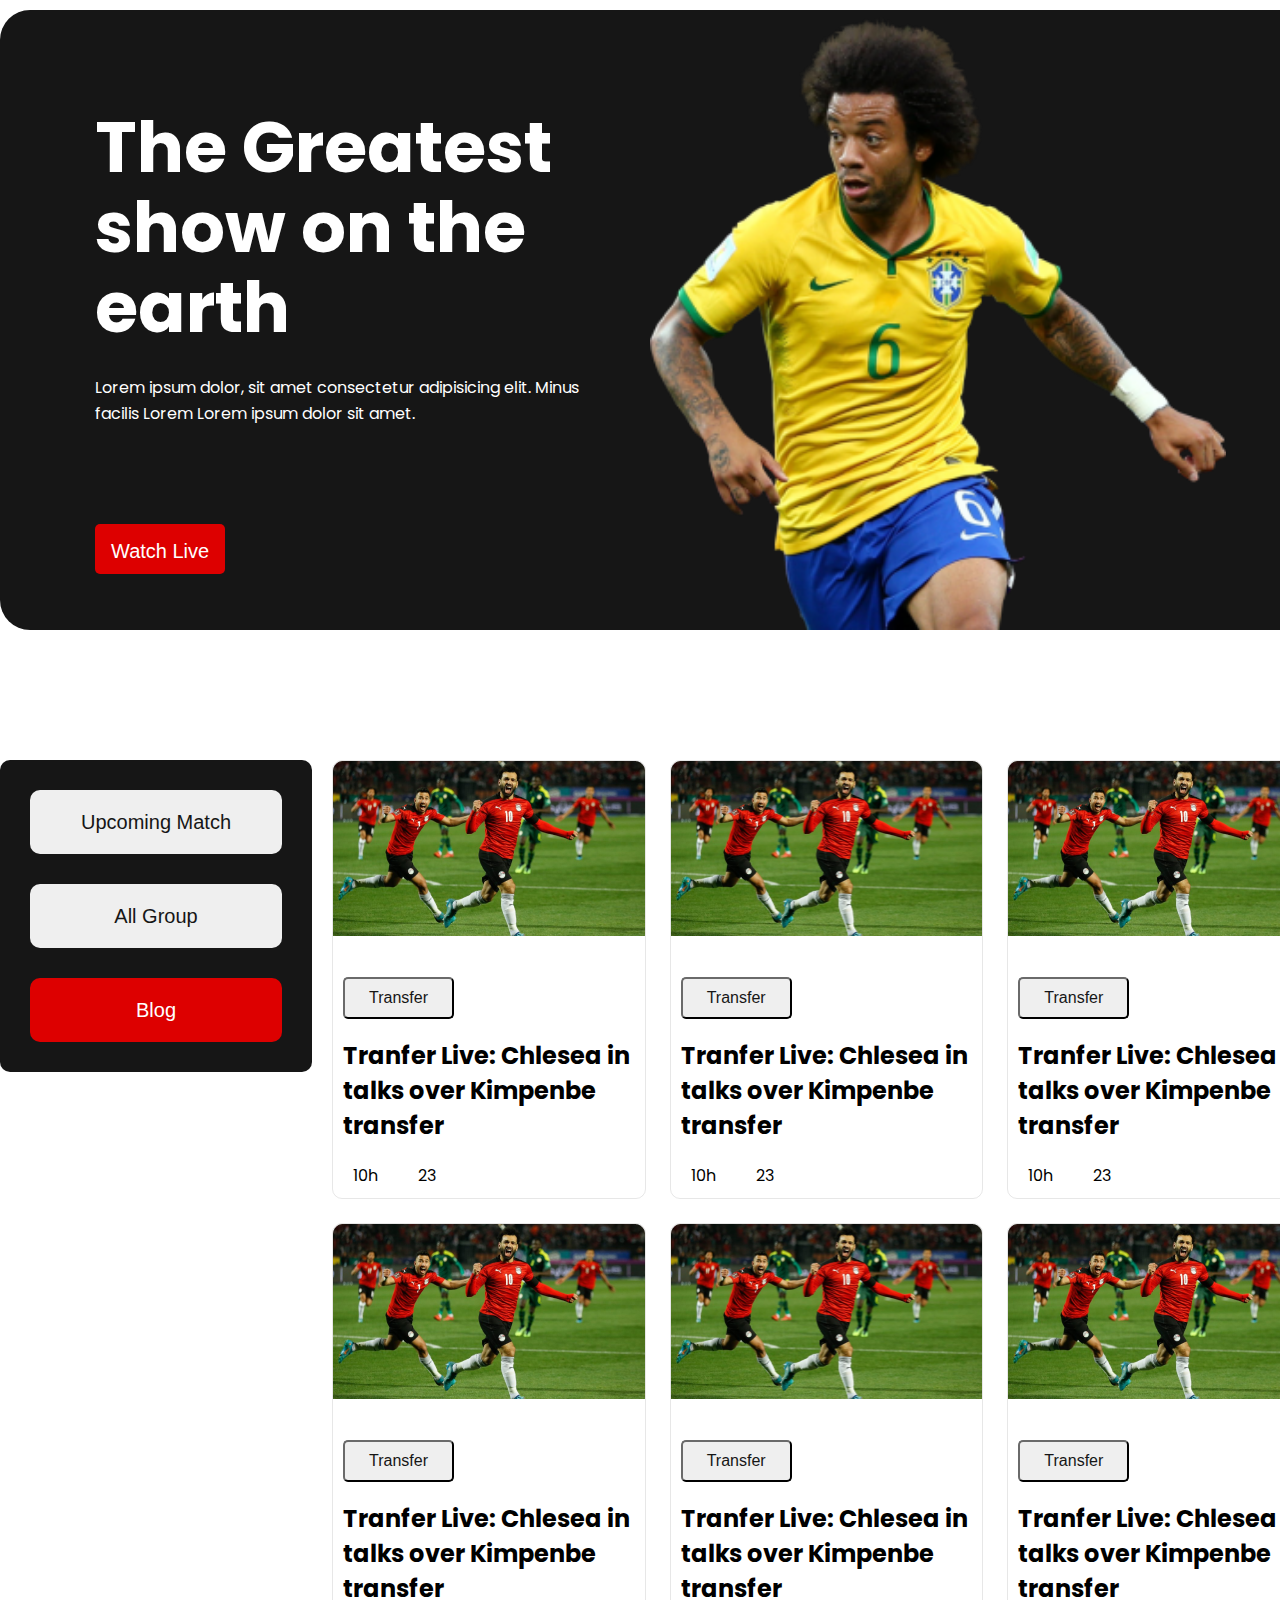
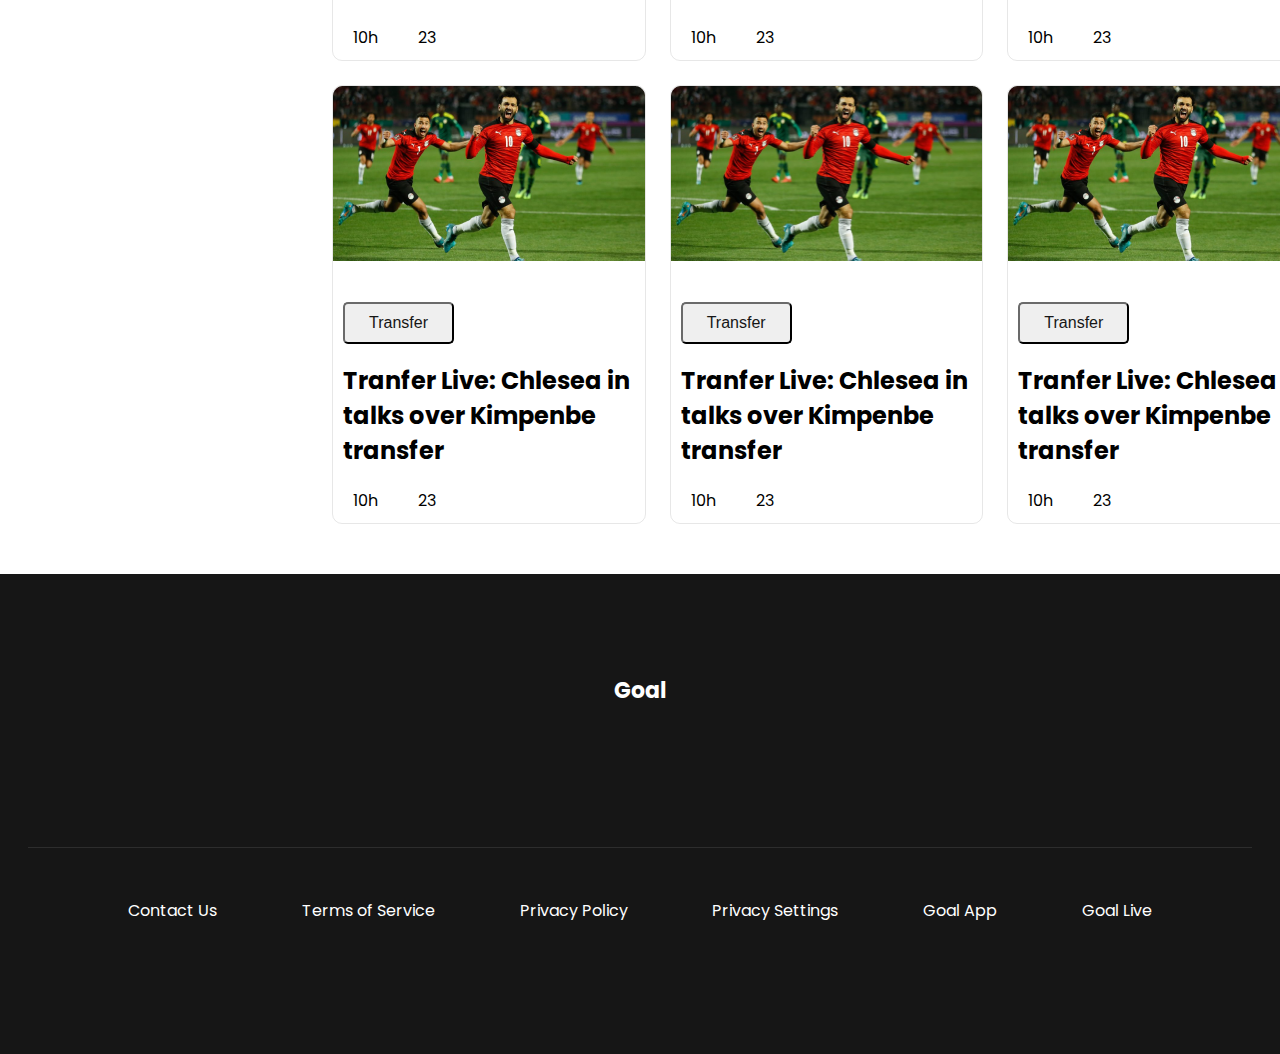
<file: index.html>
<!DOCTYPE html>
<html lang="en">

<head>
    <meta charset="UTF-8">
    <meta http-equiv="X-UA-Compatible" content="IE=edge">
    <meta name="viewport" content="width=device-width, initial-scale=1.0">
    <title>World cup</title>
    <!-- font awesome cdn -->
    <link rel="stylesheet" href="https://cdnjs.cloudflare.com/ajax/libs/font-awesome/6.1.1/css/all.min.css"
        integrity="sha512-KfkfwYDsLkIlwQp6LFnl8zNdLGxu9YAA1QvwINks4PhcElQSvqcyVLLD9aMhXd13uQjoXtEKNosOWaZqXgel0g=="
        crossorigin="anonymous" referrerpolicy="no-referrer" />

    <!-- stylesheet link -->
    <link rel="stylesheet" href="styles/style.css">

</head>

<body>
    <!--Header Starts-->
    <header class="container">
        <div class="header-text">
            <h1 class="main-header-text">The Greatest show on the earth</h1>
            <h5 class="sub-header-text">Lorem ipsum dolor, sit amet consectetur adipisicing elit. Minus facilis Lorem
                Lorem ipsum dolor sit amet.

            </h5>
            <button class="header-btn"><a href="#">Watch Live <span class="long-btn">on YouTube
                    </span><i class="fa-solid fa-arrow-right-long"></i></i></a></button>
        </div>
        <div class="header-image">
            <img src="images/Banner Image.png" alt="">
        </div>
    </header>

    <!-- Header Ends -->
    <!-- Main Section Starts -->
    <main class="blog-container container">


        <aside class="nav-panel">
            <button class="nav-item "><a href="upcoming-match.html">Upcoming Match</a></button>
            <button class="nav-item">All Group</button>
            <button class="nav-item colored"><a href="index.html">Blog</a></button>
        </aside>


        <div class="blogs">
            <div class="blog">
                <div class="blog-thumbnail">
                    <img src="images/Blog Image.png" alt="">
                </div>
                <div class="blog-info">
                    <button class="blog-btn">Transfer</button>
                    <h2 class="blog-title">Tranfer Live: Chlesea in talks over Kimpenbe transfer</h2>
                    <div class="blog-icon">
                        <div class="blog-duration">
                            <i class="fa-regular fa-clock"></i><span>10h</span>
                        </div>
                        <div class="blog-comments">
                            <i class="fa-solid fa-message"></i><span>23</span>
                        </div>
                    </div>
                </div>
            </div>
            <div class="blog">
                <div class="blog-thumbnail">
                    <img src="images/Blog Image.png" alt="">
                </div>
                <div class="blog-info">
                    <button class="blog-btn">Transfer</button>
                    <h2 class="blog-title">Tranfer Live: Chlesea in talks over Kimpenbe transfer</h2>
                    <div class="blog-icon">
                        <div class="blog-duration">
                            <i class="fa-regular fa-clock"></i><span>10h</span>
                        </div>
                        <div class="blog-comments">
                            <i class="fa-solid fa-message"></i><span>23</span>
                        </div>
                    </div>
                </div>
            </div>
            <div class="blog">
                <div class="blog-thumbnail">
                    <img src="images/Blog Image.png" alt="">
                </div>
                <div class="blog-info">
                    <button class="blog-btn">Transfer</button>
                    <h2 class="blog-title">Tranfer Live: Chlesea in talks over Kimpenbe transfer</h2>
                    <div class="blog-icon">
                        <div class="blog-duration">
                            <i class="fa-regular fa-clock"></i><span>10h</span>
                        </div>
                        <div class="blog-comments">
                            <i class="fa-solid fa-message"></i><span>23</span>
                        </div>
                    </div>
                </div>
            </div>
            <div class="blog">
                <div class="blog-thumbnail">
                    <img src="images/Blog Image.png" alt="">
                </div>
                <div class="blog-info">
                    <button class="blog-btn">Transfer</button>
                    <h2 class="blog-title">Tranfer Live: Chlesea in talks over Kimpenbe transfer</h2>
                    <div class="blog-icon">
                        <div class="blog-duration">
                            <i class="fa-regular fa-clock"></i><span>10h</span>
                        </div>
                        <div class="blog-comments">
                            <i class="fa-solid fa-message"></i><span>23</span>
                        </div>
                    </div>
                </div>
            </div>
            <div class="blog">
                <div class="blog-thumbnail">
                    <img src="images/Blog Image.png" alt="">
                </div>
                <div class="blog-info">
                    <button class="blog-btn">Transfer</button>
                    <h2 class="blog-title">Tranfer Live: Chlesea in talks over Kimpenbe transfer</h2>
                    <div class="blog-icon">
                        <div class="blog-duration">
                            <i class="fa-regular fa-clock"></i><span>10h</span>
                        </div>
                        <div class="blog-comments">
                            <i class="fa-solid fa-message"></i><span>23</span>
                        </div>
                    </div>
                </div>
            </div>
            <div class="blog">
                <div class="blog-thumbnail">
                    <img src="images/Blog Image.png" alt="">
                </div>
                <div class="blog-info">
                    <button class="blog-btn">Transfer</button>
                    <h2 class="blog-title">Tranfer Live: Chlesea in talks over Kimpenbe transfer</h2>
                    <div class="blog-icon">
                        <div class="blog-duration">
                            <i class="fa-regular fa-clock"></i><span>10h</span>
                        </div>
                        <div class="blog-comments">
                            <i class="fa-solid fa-message"></i><span>23</span>
                        </div>
                    </div>
                </div>
            </div>
            <div class="blog last-blogs">
                <div class="blog-thumbnail">
                    <img src="images/Blog Image.png" alt="">
                </div>
                <div class="blog-info">
                    <button class="blog-btn">Transfer</button>
                    <h2 class="blog-title">Tranfer Live: Chlesea in talks over Kimpenbe transfer</h2>
                    <div class="blog-icon">
                        <div class="blog-duration">
                            <i class="fa-regular fa-clock"></i><span>10h</span>
                        </div>
                        <div class="blog-comments">
                            <i class="fa-solid fa-message"></i><span>23</span>
                        </div>
                    </div>
                </div>
            </div>
            <div class="blog last-blogs">
                <div class="blog-thumbnail">
                    <img src="images/Blog Image.png" alt="">
                </div>
                <div class="blog-info">
                    <button class="blog-btn">Transfer</button>
                    <h2 class="blog-title">Tranfer Live: Chlesea in talks over Kimpenbe transfer</h2>
                    <div class="blog-icon">
                        <div class="blog-duration">
                            <i class="fa-regular fa-clock"></i><span>10h</span>
                        </div>
                        <div class="blog-comments">
                            <i class="fa-solid fa-message"></i><span>23</span>
                        </div>
                    </div>
                </div>
            </div>
            <div class="blog last-blogs">
                <div class="blog-thumbnail">
                    <img src="images/Blog Image.png" alt="">
                </div>
                <div class="blog-info">
                    <button class="blog-btn">Transfer</button>
                    <h2 class="blog-title">Tranfer Live: Chlesea in talks over Kimpenbe transfer</h2>
                    <div class="blog-icon">
                        <div class="blog-duration">
                            <i class="fa-regular fa-clock"></i><span>10h</span>
                        </div>
                        <div class="blog-comments">
                            <i class="fa-solid fa-message"></i><span>23</span>
                        </div>
                    </div>
                </div>

            </div>
        </div>
        <button class="header-btn view-all-btn"><a href="#">view all <i
                    class="fa-solid fa-arrow-right-long"></i></a></button>

    </main>

    <!-- Main section Ends -->
    <!-- Footer Starts -->
    <footer>
        <h2 class="footer-heading">Goal</h2>
        <div class="footer-links">
            <a href="#">Contact Us</a>
            <a href="#">Terms of Service</a>
            <a href="#">Privacy Policy</a>
            <a href="#">Privacy Settings</a>
            <a href="#">Goal App</a>
            <a href="#">Goal Live</a>
        </div>
        <div class="footer-icon">
            <a href="https://www.facebook.com/lotfur2443" target="_blank"><i class="fa-brands fa-facebook icon"></i></a>
            <a href="https://twitter.com/Lutfor002" target="_blank"><i class="fa-brands fa-twitter icon"></i></a>
            <a href="https://www.linkedin.com/in/lotfur-rahaman-436bab237/" target="_blank"><i
                    class="fa-brands fa-linkedin icon"></i></a>
        </div>
    </footer>
    <!-- Footer Ends -->
</body>

</html>
</file>
<file: styles/style.css>
/* Externel font-family link */
@import url('https://fonts.googleapis.com/css2?family=Poppins:wght@400;700&display=swap');

/* universal styles */
body {
    margin: 0;
    padding: 0;
    font-family: 'Poppins', sans-serif;

}

.container {
    width: 1321px;
    margin: auto;
}

/* Header section Style starts */
header.container {
    display: flex;
    /* height: 646px; */
    background: #161616;
    border-radius: 30px;
    justify-content: center;
    align-items: center;
    margin-top: 10px;
    margin-bottom: 130px;
}

.header-text {
    font-size: 70px;
    font-weight: bold;
    width: 531px;
    height: 424px;
    color: white;
    margin-right: 24px;
}

.header-image {

    position: relative;
    top: 7px;
}

.header-image img {
    width: 36em;
    height: 613px;
}

.main-header-text {
    font-weight: 700;
    font-size: 70px;
    line-height: 80px;
    margin: 0 auto;
}

.sub-header-text {
    height: 80px;
    font-weight: 400;
    font-size: 16px;
    line-height: 26px;
}

.header-btn {
    padding: 16px 16px;
    width: 130px;
    height: 50px;
    background: #DD0000;
    border-radius: 5px;
    font-weight: 400;
    font-size: 20px;
    line-height: 23px;
    border: none;
    display: inline;
    overflow: hidden;
    transition: width 1s;

}

.header-btn a {
    text-decoration: none;
    color: #FFFFFF;
    white-space: nowrap;
}

.long-btn {
    opacity: 0;
    transition: opacity 1s;
}

.header-btn:hover {
    width: 280px;
}

.header-btn:hover .long-btn {
    opacity: 1;

}

/* Header style Ends */

/*-------------------------------
     Main section style starts
--------------------------------- */

.blog-container {
    display: flex;
    gap: 20px;
}

/* Navigation section style starts */


.nav-panel {
    width: 252px;
    height: 252px;
    display: flex;
    flex-direction: column;
    padding: 30px;
    background-color: #161616;
    gap: 30px;
    border-radius: 10px;
}

.nav-item,
.nav-item a {
    border: none;
    color: #161616;
    width: 252px;
    height: 64px;
    border-radius: 10px;
    font-weight: 500;
    font-size: 20px;
    line-height: 30px;
    text-decoration: none;
}

.colored,
.colored a {
    background-color: #DD0000;
    color: #FFFFFF;
}

/* Navigation section style Ends */
/* Blogs styling starts */

.blog,
.match {
    border-radius: 10px;
    border: 1px solid rgba(24, 22, 22, 0.1);
}

.blogs {
    display: grid;
    grid-template-columns: repeat(3, 1fr);
    grid-gap: 24px 24px;
    width: calc(100% - 252px);
}

.blog-thumbnail img {
    width: 100%;
    margin-bottom: 0;
}

.blog-info {
    padding: 10px;
}

.blog-btn {
    padding: 10px 24px;
    border-radius: 5px;
    font-size: 16px;
    margin: 24px auto 19px auto;
    color: #161616;
    border-color: #161616;
}

.blog-title {
    margin-top: 0;
}

.blog-icon {
    display: flex;
    gap: 30px;
}

.blog-icon span {
    margin-left: 10px;
}

.view-all-btn {
    width: 200px;
    display: none;
}

/* Blogs styling Ends */

/*-------------------------------
     Main section style Ends
--------------------------------- */

/* footer style starts */
footer {
    height: 480px;
    background-color: #161616;
    color: #FFFFFF;
    margin-top: 50px;
}

.footer-heading {
    position: relative;
    text-align: center;
    top: 100px;
    font-size: 22px;
    font-weight: bold;
}

.footer-links {
    width: 80%;
    margin: auto;
    display: flex;
    justify-content: space-between;
    margin-top: 240px;
    padding: 50px 100px;
    border-top: 1px solid rgba(255, 255, 255, 0.1);
}

.footer-links a {
    text-decoration: none;
    color: #FFFFFF;
}

.footer-icon {
    margin: auto;
    width: 150px;
    display: flex;
    justify-content: space-between;
}

.icon {
    color: #4267B2;
    font-size: 30px;
    margin: 25px 0;
}



/* ------------------------------
upcoming-match page styles start
--------------------------------- */

.matches {
    display: grid;
    grid-template-columns: repeat(3, 1fr);
    grid-gap: 24px 24px;
    width: calc(100% - 252px);
}

.match {
    padding: 53px 30px;
}

.match-thumbnail {
    display: flex;
    justify-content: space-between;
    align-items: center;
    font-weight: 700;
    font-size: 16px;
    line-height: 24px;
}


.match-thumbnail img {
    width: 93.04px;
    height: 54.42px;
}

.match-info {
    text-align: center;
}

.match-title {
    font-weight: 600;
    font-size: 20px;
    line-height: 30px;
}

.match-time {
    font-weight: 400;
    font-size: 16px;
    line-height: 20px;
}

/* ------------------------------
upcoming-match page styles Ends
--------------------------------- */


/* ------------------------------
Responsive Design Starts
--------------------------------- */


/* Responsive for mobile starts */

@media only screen and (max-width: 688px) {
    .container {
        width: 100%;
        height: 100%;
        margin: auto;
    }

    header.container {
        width: 100%;
        flex-direction: column;
        margin-bottom: 50px;
    }


    .header-text {
        width: auto;
        height: auto;
        text-align: center;
        margin: 28px 53px auto 53px;
    }

    .main-header-text {
        font-size: 22px;
        line-height: 33px;
        margin: 28px auto auto auto;
    }

    .sub-header-text {
        font-size: 14px;
        line-height: 24px;
    }

    .header-image img {
        width: 100%;
        height: auto;
    }

    .blog-container {
        flex-direction: column;
        align-items: center;
        padding: 10px;
        width: 90%;

    }

    .nav-panel {

        background-color: inherit;


    }

    .blogs,
    .matches {
        grid-template-columns: repeat(1, 1fr);
        width: 100%;

    }

    footer {
        height: 100%;
        width: 100%;
    }

    .footer-heading {
        top: 50px;
    }

    .footer-links {
        padding-top: 25px;
        height: 300px;
        flex-direction: column;
        justify-content: space-between;
        padding: 0;
        text-align: center;
        position: relative;
        bottom: 110px;
    }
}

/* Responsive for mobile Ends */

/* Responsive for Teblet starts */

@media only screen and (max-width: 992px) and (min-width: 688px) {
    .container {
        width: auto;
        height: auto;
        margin: auto;
    }

    header.container {
        width: 100%;
        margin-bottom: 80px;
    }

    .header-text {
        width: 316px;
        height: 346px;
        overflow: hidden;
    }


    .main-header-text {
        font-size: 40px;
        line-height: 50px;

    }

    .sub-header-text {
        font-size: 14px;
        line-height: 24px;
        margin: 20px auto 0 auto;
    }

    .header-image img {
        width: 100%;
        height: 100%;
        margin-top: 60px;

    }

    .blog-container {
        flex-direction: column;
        align-items: center;
        padding: 10px;
        width: 90%;


    }

    .nav-panel {

        background-color: inherit;
        flex-direction: row;
        width: 100%;
        margin-bottom: 0;
        height: 100%
    }

    .blogs,
    .matches {
        grid-template-columns: repeat(2, 1fr);
        width: 100%;
    }

    .last-blogs {
        display: none;
    }

    .view-all-btn {
        display: unset;
        margin: auto;
        margin-top: 100px;
    }

    footer {
        height: 345px;
    }

    .footer-heading {
        top: 70px;
    }

    .footer-links {
        gap: 20px 60px;
        justify-content: center;
        flex-wrap: wrap;
        margin-top: 120px;
        padding: 50px 30px 0 30px;
    }


}

/* Responsive for Teblet Ends */
</file>
